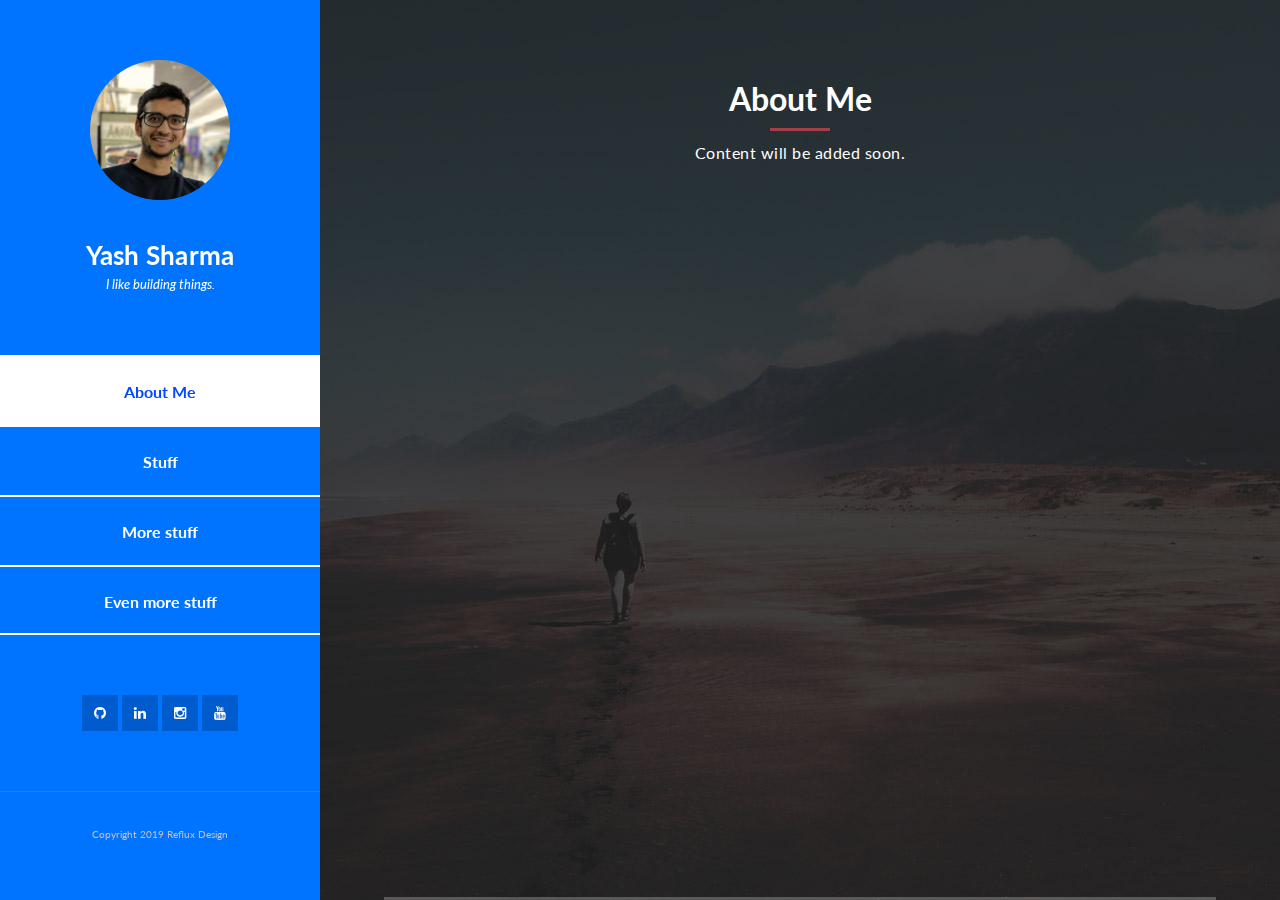
<file: index.html>
<!DOCTYPE html>
<html lang="en">
  <head>
    <meta charset="utf-8" />
    <meta
      name="viewport"
      content="width=device-width, initial-scale=1, shrink-to-fit=no"
    />
    <meta name="description" content="Portfolio" />
    <meta name="author" content="Yash Sharma" />
    <link
      href="https://fonts.googleapis.com/css?family=Lato:100,300,400,700,900"
      rel="stylesheet"
    />

    <title>Yash Sharma</title>
    <!-- Bootstrap core CSS -->
    <link href="vendor/bootstrap/css/bootstrap.min.css" rel="stylesheet" />

    <!-- Additional CSS Files -->
    <link rel="stylesheet" href="assets/css/fontawesome.css" />
    <link rel="stylesheet" href="assets/css/templatemo-style.css" />
    <link rel="stylesheet" href="assets/css/owl.css" />
    <link rel="stylesheet" href="assets/css/lightbox.css" />
  </head>

  <body>
    <div id="page-wraper">
      <!-- Sidebar Menu -->
      <div class="responsive-nav">
        <i class="fa fa-bars" id="menu-toggle"></i>
        <div id="menu" class="menu">
          <i class="fa fa-times" id="menu-close"></i>
          <div class="container">
            <div class="image">
              <a href="#"><img src="assets/images/yash.jpg" alt="" /></a>
            </div>
            <div class="author-content">
              <h4>Yash Sharma</h4>
              <span>I like building things.</span>
            </div>
            <nav class="main-nav" role="navigation">
              <ul class="main-menu">
                <li><a href="#section1">About Me</a></li>
                <li><a href="#section2">Stuff</a></li>
                <li><a href="#section3">More stuff</a></li>
                <li><a href="#section4">Even more stuff</a></li>
              </ul>
            </nav>
            <div class="social-network">
              <ul class="soial-icons">
                <li>
                  <a href="https://github.com/yash91sharma/" target="_blank"
                    ><i class="fa fa-github"></i></a>
                </li>
                <li>
                  <a href="https://www.linkedin.com/in/yash-sharma/" target="_blank"
                    ><i class="fa fa-linkedin"></i></a>
                </li>
                <li>
                  <a href="https://www.instagram.com/yash.rgb/" target="_blank"
                    ><i class="fa fa-instagram"></i></a>
                </li>
                <li>
                  <a href="https://www.youtube.com/@YashMakes/" target="_blank"
                    ><i class="fa fa-youtube"></i></a>
                </li>
              </ul>
            </div>
            <div class="copyright-text">
              <p>Copyright 2019 Reflux Design</p>
            </div>
          </div>
        </div>
      </div>

      <section class="section about-me" data-section="section1">
        <div class="container">
          <div class="section-heading">
            <h2>About Me</h2>
            <div class="line-dec"></div>
            <span
              >Content will be added soon.</span
            >
          </div>
        </div>
      </section>
    </div>

    <!-- Scripts -->
    <!-- Bootstrap core JavaScript -->
    <script src="vendor/jquery/jquery.min.js"></script>
    <script src="vendor/bootstrap/js/bootstrap.bundle.min.js"></script>

    <script src="assets/js/isotope.min.js"></script>
    <script src="assets/js/owl-carousel.js"></script>
    <script src="assets/js/lightbox.js"></script>
    <script src="assets/js/custom.js"></script>
    <script>
      //according to loftblog tut
      $(".main-menu li:first").addClass("active");

      var showSection = function showSection(section, isAnimate) {
        var direction = section.replace(/#/, ""),
          reqSection = $(".section").filter(
            '[data-section="' + direction + '"]'
          ),
          reqSectionPos = reqSection.offset().top - 0;

        if (isAnimate) {
          $("body, html").animate(
            {
              scrollTop: reqSectionPos
            },
            800
          );
        } else {
          $("body, html").scrollTop(reqSectionPos);
        }
      };

      var checkSection = function checkSection() {
        $(".section").each(function() {
          var $this = $(this),
            topEdge = $this.offset().top - 80,
            bottomEdge = topEdge + $this.height(),
            wScroll = $(window).scrollTop();
          if (topEdge < wScroll && bottomEdge > wScroll) {
            var currentId = $this.data("section"),
              reqLink = $("a").filter("[href*=\\#" + currentId + "]");
            reqLink
              .closest("li")
              .addClass("active")
              .siblings()
              .removeClass("active");
          }
        });
      };

      $(".main-menu").on("click", "a", function(e) {
        e.preventDefault();
        showSection($(this).attr("href"), true);
      });

      $(window).scroll(function() {
        checkSection();
      });
    </script>
  </body>
</html>
</file>
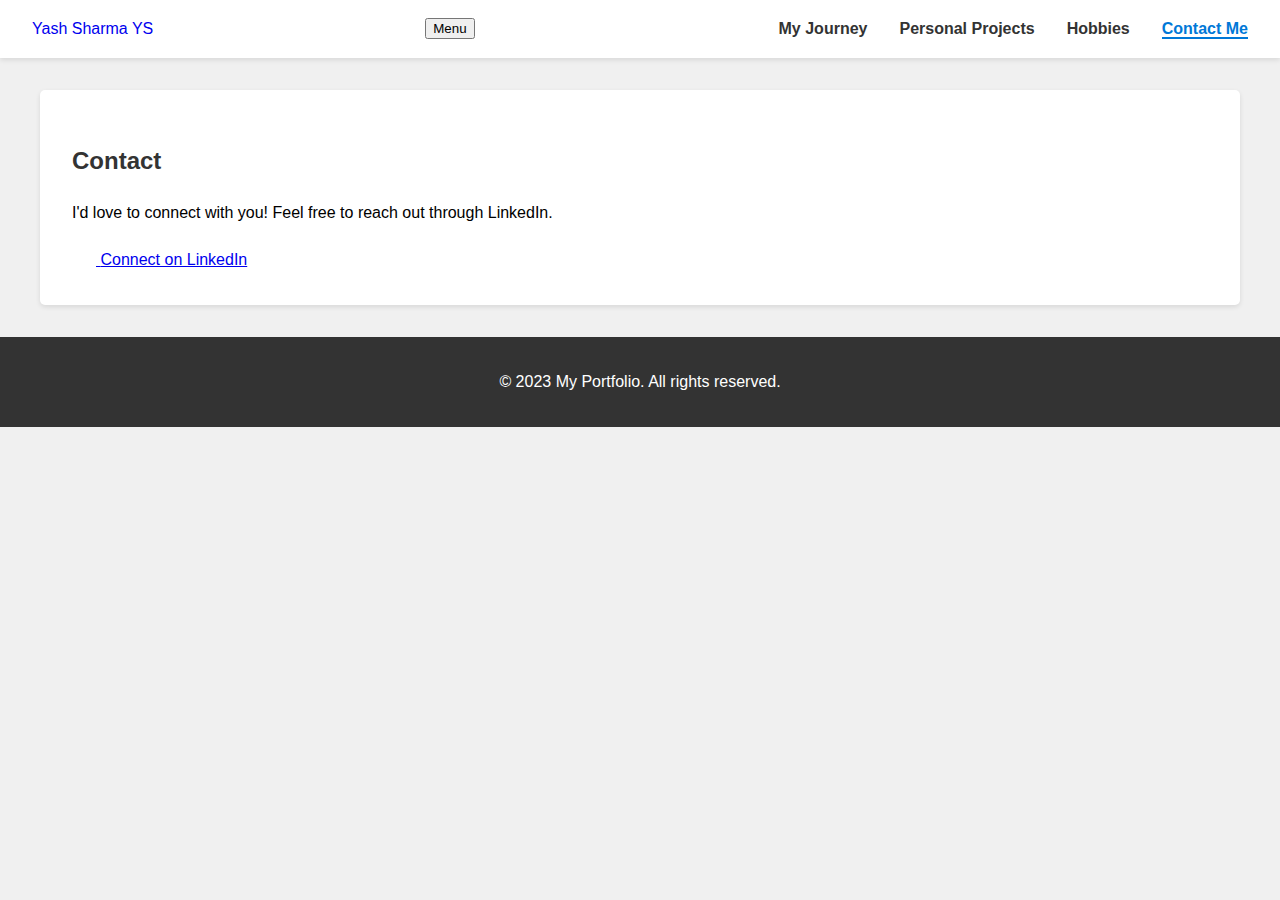
<file: pages/contact.html>
<!DOCTYPE html>
<html lang="en">

<head>
    <meta charset="UTF-8">
    <meta name="viewport" content="width=device-width, initial-scale=1.0">
    <title>Contact</title>
    <link rel="stylesheet" href="../css/normalize.css">
    <link rel="stylesheet" href="../css/main.css">
</head>

<body>
    <div id="header-placeholder"></div>

    <main>
        <section>
            <h2>Contact</h2>
            <p>I'd love to connect with you! Feel free to reach out through LinkedIn.</p>

            <div class="contact-links">
                <a href="https://www.linkedin.com/in/yash-sharma/" target="_blank" rel="noopener noreferrer"
                    class="contact-link linkedin-link">
                    <svg class="contact-icon linkedin-icon" width="24" height="24" viewBox="0 0 24 24" fill="none"
                        xmlns="http://www.w3.org/2000/svg">
                        <path
                            d="M20.447 20.452h-3.554v-5.569c0-1.328-.027-3.037-1.852-3.037-1.853 0-2.136 1.445-2.136 2.939v5.667H9.351V9h3.414v1.561h.046c.477-.9 1.637-1.85 3.37-1.85 3.601 0 4.267 2.37 4.267 5.455v6.286zM5.337 7.433c-1.144 0-2.063-.926-2.063-2.065 0-1.138.92-2.063 2.063-2.063 1.14 0 2.064.925 2.064 2.063 0 1.139-.925 2.065-2.064 2.065zm1.782 13.019H3.555V9h3.564v11.452zM22.225 0H1.771C.792 0 0 .774 0 1.729v20.542C0 23.227.792 24 1.771 24h20.451C23.2 24 24 23.227 24 22.271V1.729C24 .774 23.2 0 22.222 0h.003z" />
                    </svg>
                    <span class="contact-text">Connect on LinkedIn</span>
                </a>
            </div>
        </section>
    </main>

    <div id="footer-placeholder"></div>

    <script src="../js/templates.js"></script>
    <script>
        document.addEventListener("DOMContentLoaded", function () {
            loadHeader();
            loadFooter();
        });
    </script>
</body>

</html>
</file>
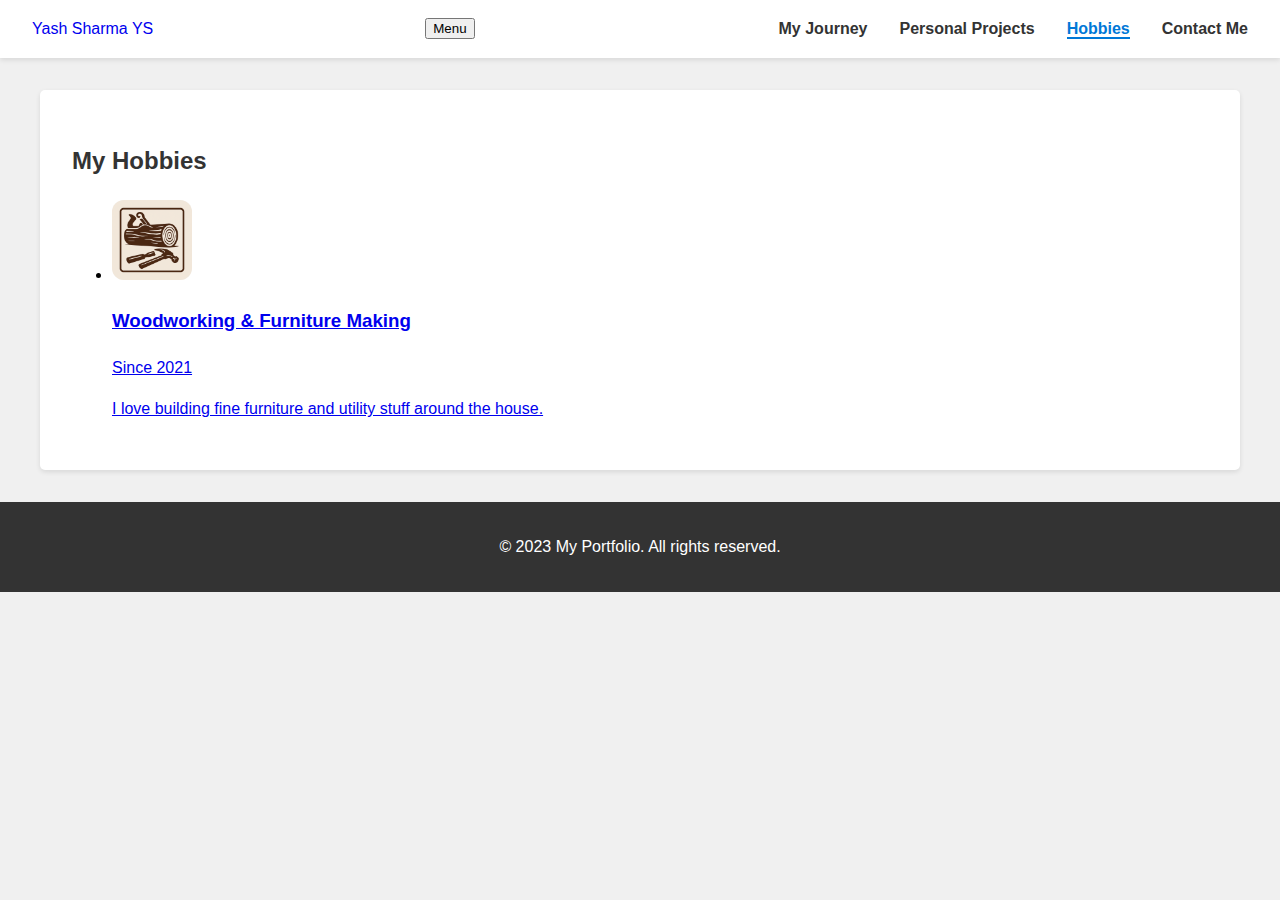
<file: pages/hobbies.html>
<!DOCTYPE html>
<html lang="en">

<head>
    <meta charset="UTF-8">
    <meta name="viewport" content="width=device-width, initial-scale=1.0">
    <title>Hobbies</title>
    <link rel="stylesheet" href="../css/normalize.css">
    <link rel="stylesheet" href="../css/main.css">
</head>

<body>
    <div id="header-placeholder"></div>

    <main>
        <section>
            <h2>My Hobbies</h2>
            <ul class="project-list">
                <li class="project-item">
                    <a href="woodworking.html" class="project-link">
                        <img src="../assets/woodworking.png" alt="Woodworking and Furniture Making"
                            class="project-thumb"
                            style="width:80px;height:80px;object-fit:cover;background:#f5f5f5;border-radius:12px;">
                        <div class="project-info">
                            <h3>Woodworking & Furniture Making</h3>
                            <span class="project-date">Since 2021</span>
                            <p class="project-brief">I love building fine furniture and utility stuff around the house.
                            </p>
                        </div>
                    </a>
                </li>
                <!-- Add more hobbies here in the future -->
            </ul>
        </section>
    </main>

    <div id="footer-placeholder"></div>

    <script src="../js/templates.js"></script>
    <script>
        document.addEventListener("DOMContentLoaded", function () {
            loadHeader();
            loadFooter();
        });
    </script>
</body>

</html>
</file>
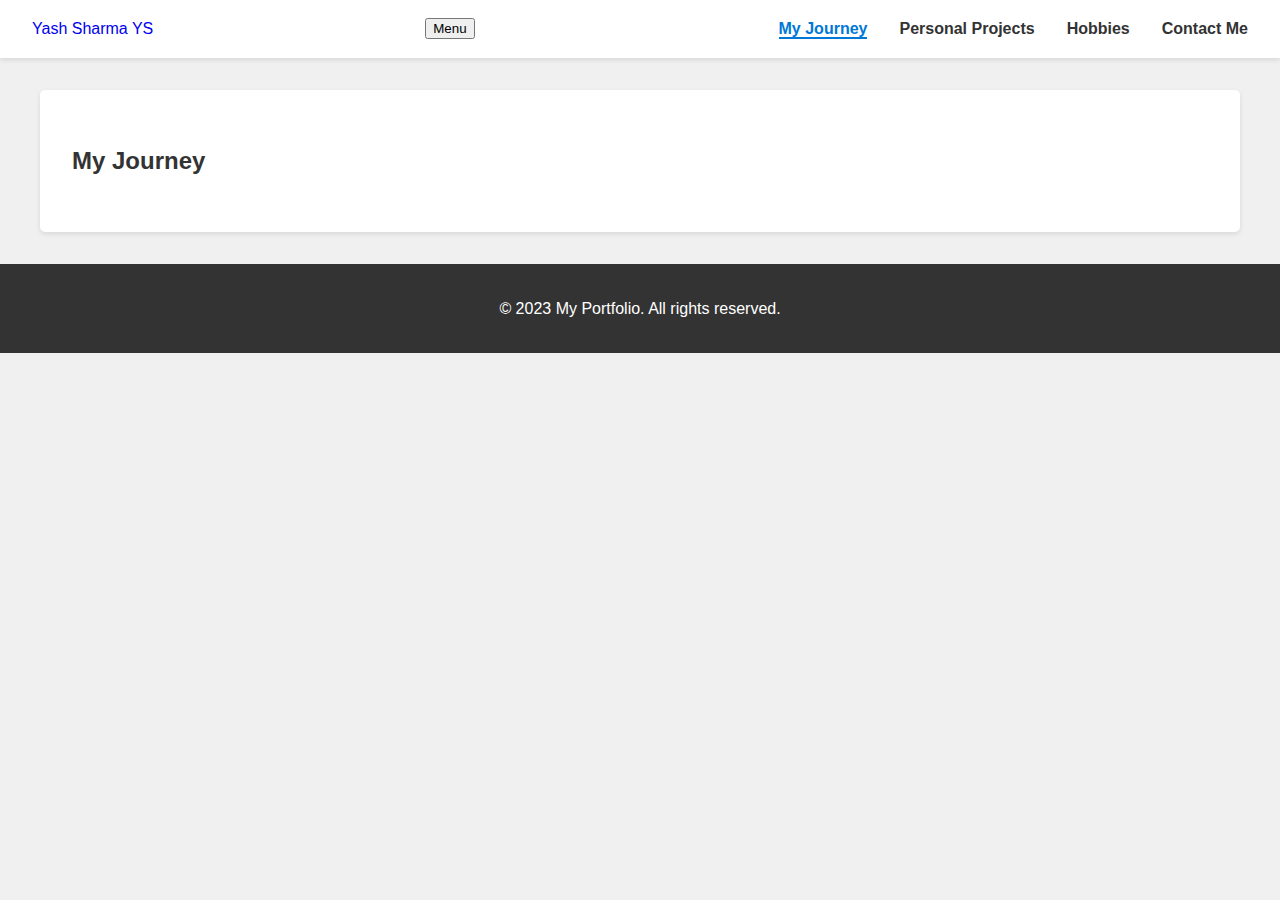
<file: pages/journey.html>
<!DOCTYPE html>
<html lang="en">
<head>
    <meta charset="UTF-8">
    <meta name="viewport" content="width=device-width, initial-scale=1.0">
    <title>My Journey - My Portfolio</title>
    <link rel="stylesheet" href="../css/normalize.css">
    <link rel="stylesheet" href="../css/main.css">
</head>
<body>
    <div id="header-placeholder"></div>
    
    <main>
        <section>
            <h2>My Journey</h2>
            <!-- Page specific content -->
        </section>
    </main>
    
    <div id="footer-placeholder"></div>
    
    <script src="../js/templates.js"></script>
    <script>
        document.addEventListener("DOMContentLoaded", function() {
            loadHeader();
            loadFooter();
        });
    </script>
</body>
</html>
</file>
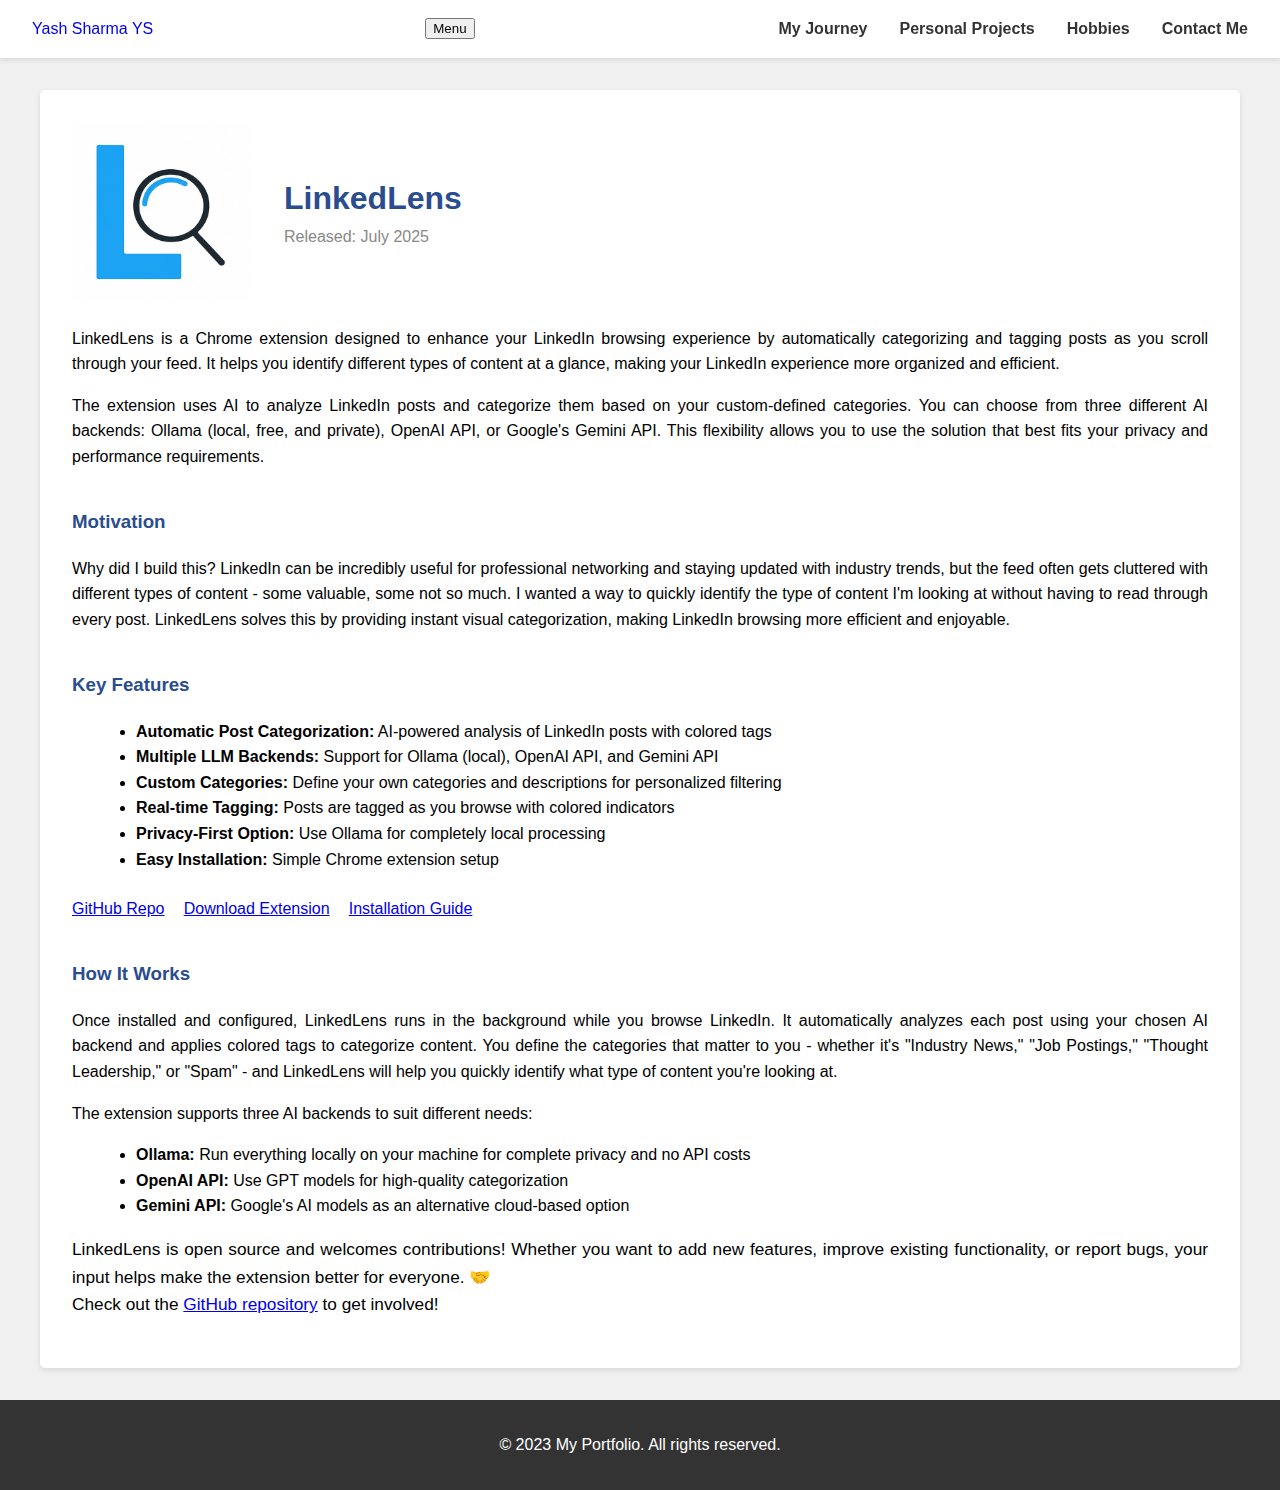
<file: pages/linkedlens.html>
<!DOCTYPE html>
<html lang="en">

<head>
  <meta charset="UTF-8">
  <meta name="viewport" content="width=device-width, initial-scale=1.0">
  <title>LinkedLens - Project Details</title>
  <link rel="stylesheet" href="../css/normalize.css">
  <link rel="stylesheet" href="../css/main.css">
</head>

<body>
  <div id="header-placeholder"></div>
  <main>
    <section>
      <div style="display:flex; align-items:center; gap:2em; flex-wrap:wrap;">
        <img src="../assets/LinkedLens.png" alt="LinkedLens logo" class="project-detail-image"
          style="max-width:180px; margin-bottom:0; flex-shrink:0;">
        <div>
          <h2 style="font-size:2em; color:var(--main-color, #2a4d8f); margin:0;">LinkedLens</h2>
          <span class="project-date" style="font-size:1em; color:#888; margin-top:0.1em;">Released: July 2025</span>
        </div>
      </div>
      <div style="margin-top:1.5em; text-align:justify;">
        <p>LinkedLens is a Chrome extension designed to enhance your LinkedIn browsing experience by automatically
          categorizing and tagging posts as you scroll through your feed. It helps you identify different types of
          content at a glance, making your LinkedIn experience more organized and efficient.</p>

        <p>The extension uses AI to analyze LinkedIn posts and categorize them based on your custom-defined categories.
          You can choose from three different AI backends: Ollama (local, free, and private), OpenAI API, or Google's
          Gemini API. This flexibility allows you to use the solution that best fits your privacy and performance
          requirements.</p>

        <h3 style="color:var(--main-color, #2a4d8f); margin-top:2em;">Motivation</h3>
        <p>Why did I build this? LinkedIn can be incredibly useful for professional networking and staying updated with
          industry trends, but the feed often gets cluttered with different types of content - some valuable, some not
          so much. I wanted a way to quickly identify the type of content I'm looking at without having to read through
          every post. LinkedLens solves this by providing instant visual categorization, making LinkedIn browsing more
          efficient and enjoyable.</p>

        <h3 style="color:var(--main-color, #2a4d8f); margin-top:2em;">Key Features</h3>
        <ul style="margin-left:1.5em;">
          <li><strong>Automatic Post Categorization:</strong> AI-powered analysis of LinkedIn posts with colored tags
          </li>
          <li><strong>Multiple LLM Backends:</strong> Support for Ollama (local), OpenAI API, and Gemini API</li>
          <li><strong>Custom Categories:</strong> Define your own categories and descriptions for personalized filtering
          </li>
          <li><strong>Real-time Tagging:</strong> Posts are tagged as you browse with colored indicators</li>
          <li><strong>Privacy-First Option:</strong> Use Ollama for completely local processing</li>
          <li><strong>Easy Installation:</strong> Simple Chrome extension setup</li>
        </ul>

        <nav aria-label="Project Links">
          <ul class="project-links"
            style="list-style:none; padding:0; margin:1.5em 0 0 0; display:flex; flex-direction:row; align-items:center; gap:1.2em; justify-content:flex-start;">
            <li>
              <a href="https://github.com/yash91sharma/LinkedLens" target="_blank" rel="noopener noreferrer"
                class="project-link-btn">GitHub Repo</a>
            </li>
            <li>
              <a href="https://github.com/yash91sharma/LinkedLens/releases" target="_blank" rel="noopener noreferrer"
                class="project-link-btn">Download Extension</a>
            </li>
            <li>
              <a href="https://github.com/yash91sharma/LinkedLens#how-to-use" target="_blank" rel="noopener noreferrer"
                class="project-link-btn">Installation Guide</a>
            </li>
          </ul>
        </nav>

        <h3 style="color:var(--main-color, #2a4d8f); margin-top:2em;">How It Works</h3>
        <p>Once installed and configured, LinkedLens runs in the background while you browse LinkedIn. It automatically
          analyzes each post using your chosen AI backend and applies colored tags to categorize content. You define the
          categories that matter to you - whether it's "Industry News," "Job Postings," "Thought Leadership," or "Spam"
          - and LinkedLens will help you quickly identify what type of content you're looking at.</p>

        <p>The extension supports three AI backends to suit different needs:</p>
        <ul style="margin-left:1.5em;">
          <li><strong>Ollama:</strong> Run everything locally on your machine for complete privacy and no API costs</li>
          <li><strong>OpenAI API:</strong> Use GPT models for high-quality categorization</li>
          <li><strong>Gemini API:</strong> Google's AI models as an alternative cloud-based option</li>
        </ul>

        <p style="font-size:1.08em;">LinkedLens is open source and welcomes contributions! Whether you want to add
          new features, improve existing functionality, or report bugs, your input helps make the extension better for
          everyone. 🤝<br>
          Check out the <a href="https://github.com/yash91sharma/LinkedLens" target="_blank"
            rel="noopener noreferrer">GitHub repository</a> to get involved!
        </p>
      </div>
    </section>
  </main>
  <div id="footer-placeholder"></div>
  <script src="../js/templates.js" defer></script>
  <script>
    document.addEventListener("DOMContentLoaded", function () {
      loadHeader();
      loadFooter();
    });
  </script>
</body>

</html>
</file>
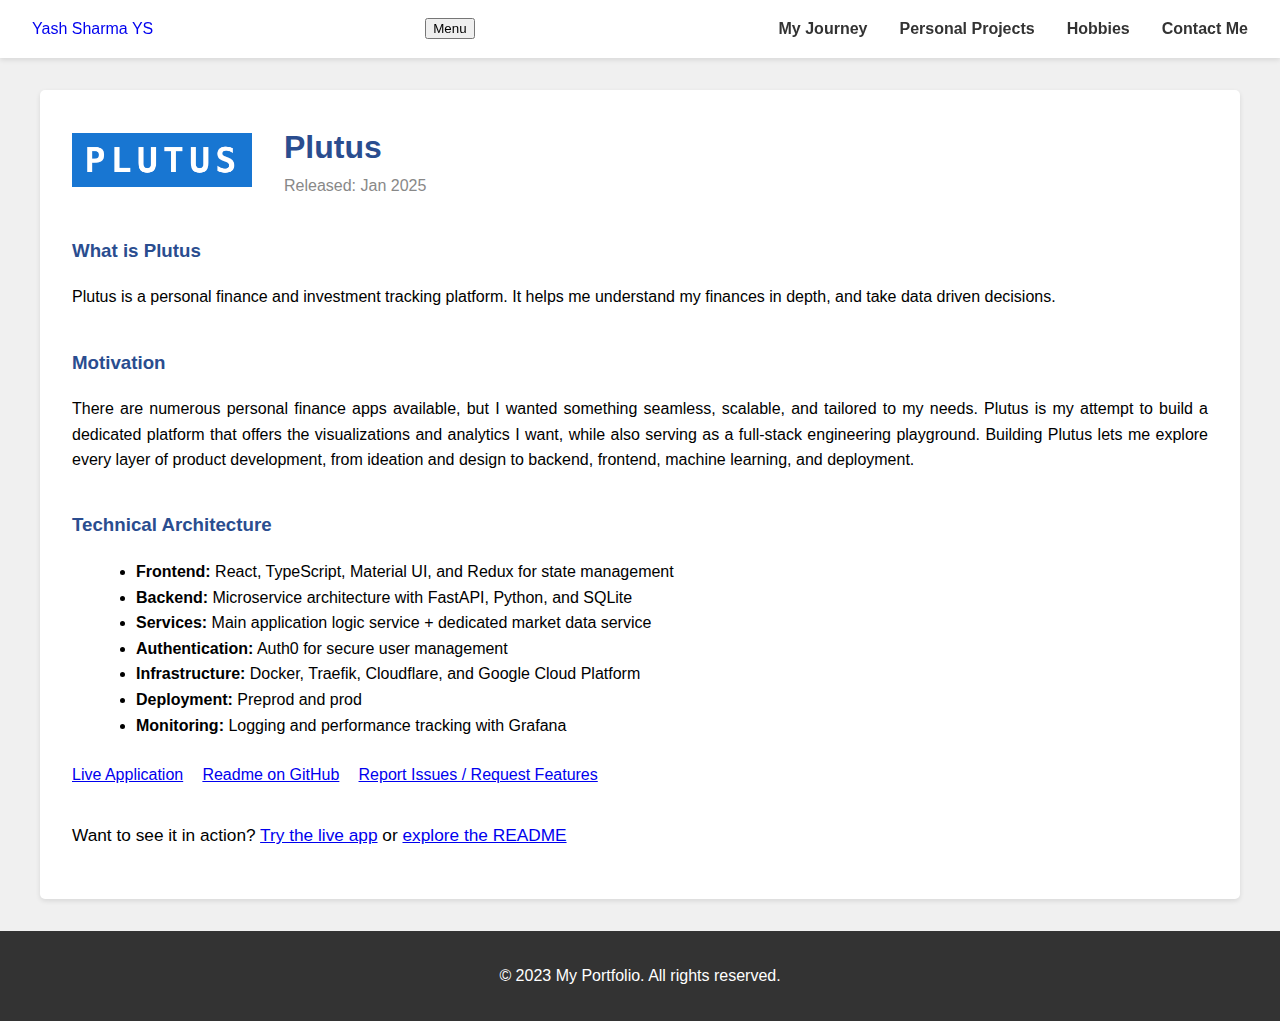
<file: pages/plutus.html>
<!DOCTYPE html>
<html lang="en">

<head>
  <meta charset="UTF-8">
  <meta name="viewport" content="width=device-width, initial-scale=1.0">
  <title>Plutus - Personal Finance App</title>
  <link rel="stylesheet" href="../css/normalize.css">
  <link rel="stylesheet" href="../css/main.css">
</head>

<body>
  <div id="header-placeholder"></div>
  <main>
    <section>
      <div style="display:flex; align-items:center; gap:2em; flex-wrap:wrap;">
        <img src="../assets/plutus.png" alt="Plutus logo" class="project-detail-image"
          style="max-width:180px; margin-bottom:0; flex-shrink:0;">
        <div>
          <h2 style="font-size:2em; color:var(--main-color, #2a4d8f); margin:0;">Plutus</h2>
          <span class="project-date" style="font-size:1em; color:#888; margin-top:0.1em;">Released: Jan 2025</span>
        </div>
      </div>
      <div style="margin-top:1.5em; text-align:justify;">
        <h3 style="color:var(--main-color, #2a4d8f); margin-top:2em;">What is Plutus</h3>
        <p>
          Plutus is a personal finance and investment tracking platform. It helps me understand my finances in depth,
          and take data driven decisions.</p>

        <h3 style="color:var(--main-color, #2a4d8f); margin-top:2em;">Motivation</h3>
        <p>
          There are numerous personal finance apps available, but I wanted something
          seamless, scalable, and tailored to my needs. Plutus is my attempt to build a dedicated platform that offers
          the visualizations and analytics I want, while also serving as a full-stack engineering playground.
          Building Plutus lets me explore every layer of product development, from ideation and design to backend,
          frontend, machine learning, and deployment.</p>

        <h3 style="color:var(--main-color, #2a4d8f); margin-top:2em;">Technical Architecture</h3>
        <ul style="margin-left: 1.5em;">
          <li><strong>Frontend:</strong> React, TypeScript, Material UI, and Redux for state management</li>
          <li><strong>Backend:</strong> Microservice architecture with FastAPI, Python, and SQLite</li>
          <li><strong>Services:</strong> Main application logic service + dedicated market data service</li>
          <li><strong>Authentication:</strong> Auth0 for secure user management</li>
          <li><strong>Infrastructure:</strong> Docker, Traefik, Cloudflare, and Google Cloud Platform</li>
          <li><strong>Deployment:</strong> Preprod and prod</li>
          <li><strong>Monitoring:</strong> Logging and performance tracking with Grafana</li>
        </ul>

        <nav aria-label="Project Links">
          <ul class="project-links"
            style="list-style:none; padding:0; margin:1.5em 0 0 0; display:flex; flex-direction:row; align-items:center; gap:1.2em; justify-content:flex-start;">
            <li>
              <a href="https://plutus.yashrma.xyz/" target="_blank" rel="noopener noreferrer"
                class="project-link-btn">Live Application</a>
            </li>
            <li>
              <a href="https://github.com/yash91sharma/plutus/blob/main/README.md" target="_blank"
                rel="noopener noreferrer" class="project-link-btn">Readme on GitHub</a>
            </li>
            <li>
              <a href="https://github.com/yash91sharma/plutus/issues" target="_blank" rel="noopener noreferrer"
                class="project-link-btn">Report Issues / Request Features</a>
            </li>
          </ul>
        </nav>
        <p style="font-size:1.08em; margin-top:2em;">Want to see it in action? <a href="https://plutus.yashrma.xyz/"
            target="_blank" rel="noopener noreferrer">Try the live app</a> or <a
            href="https://github.com/yash91sharma/plutus/blob/main/README.md" target="_blank"
            rel="noopener noreferrer">explore the README</a></p>
      </div>
    </section>
  </main>
  <div id="footer-placeholder"></div>
  <script src="../js/templates.js"></script>
  <script>
    document.addEventListener("DOMContentLoaded", function () {
      loadHeader();
      loadFooter();
    });
  </script>
</body>

</html>
</file>
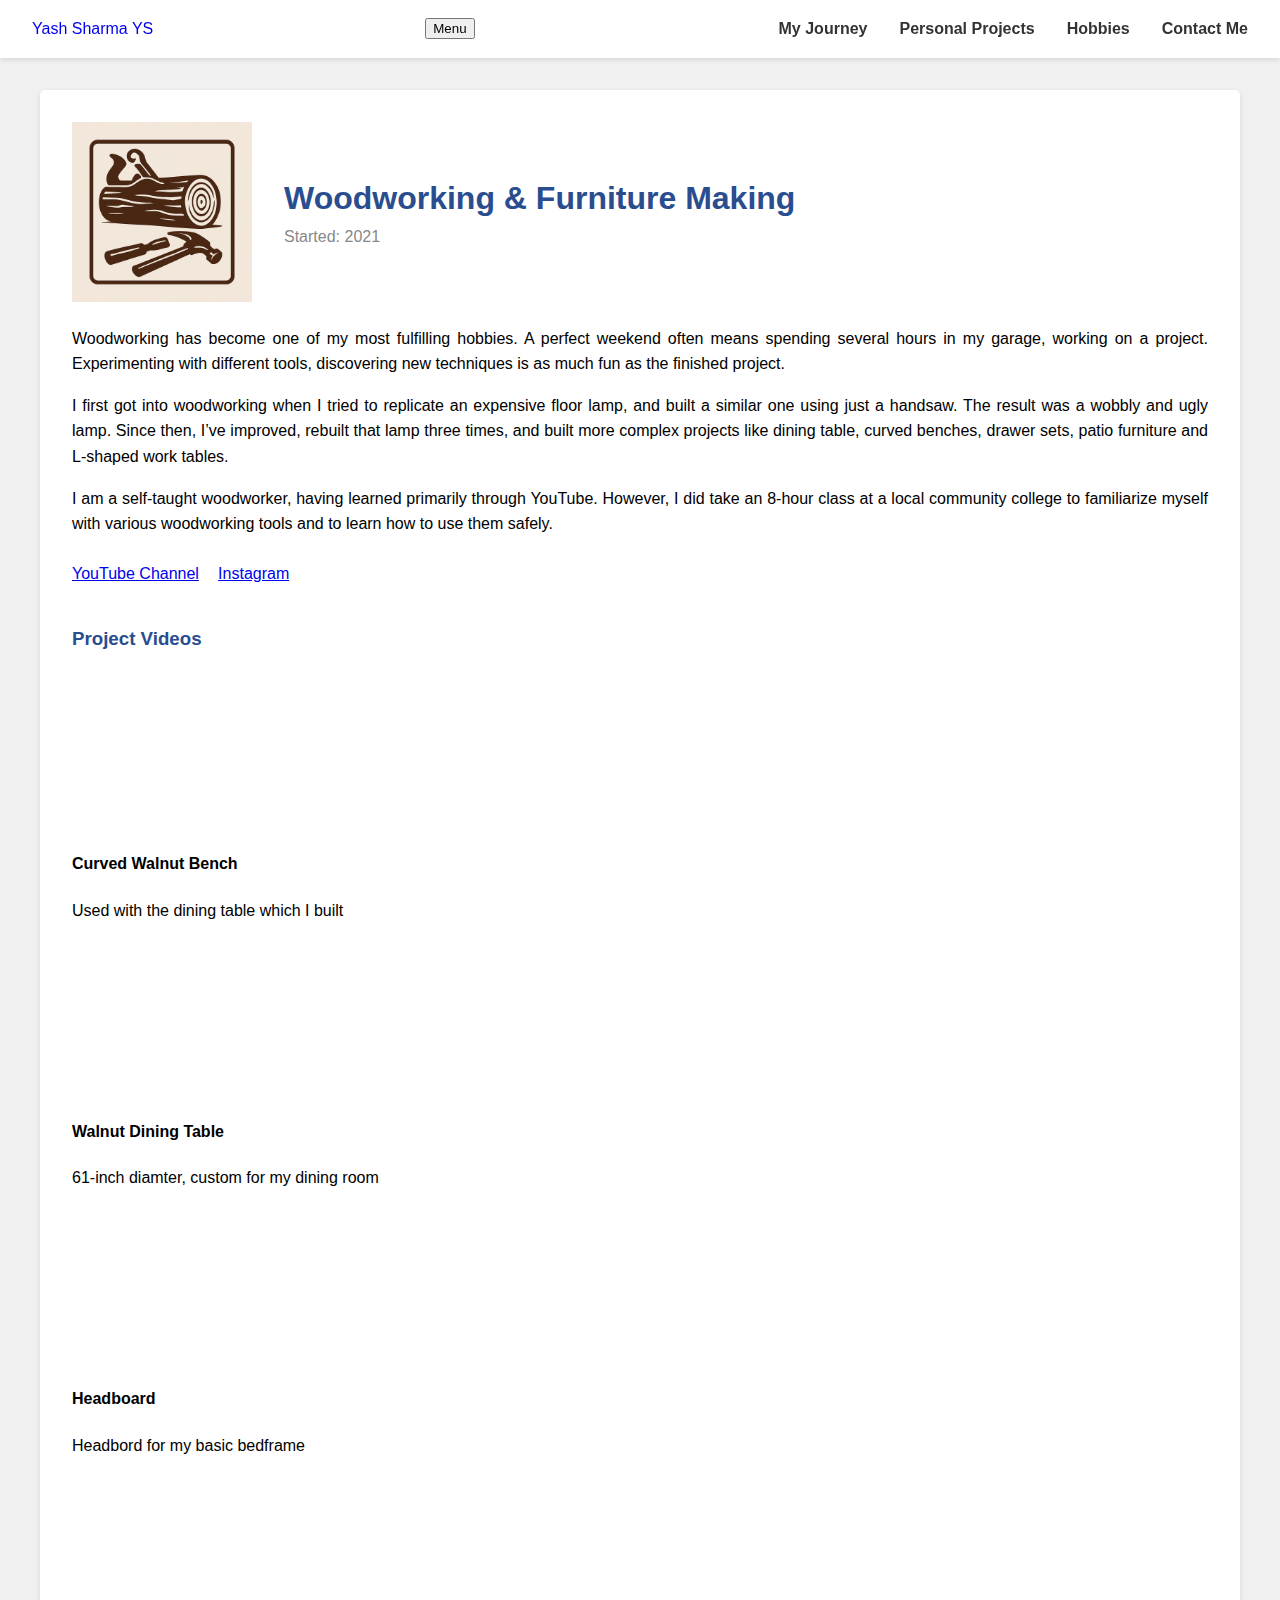
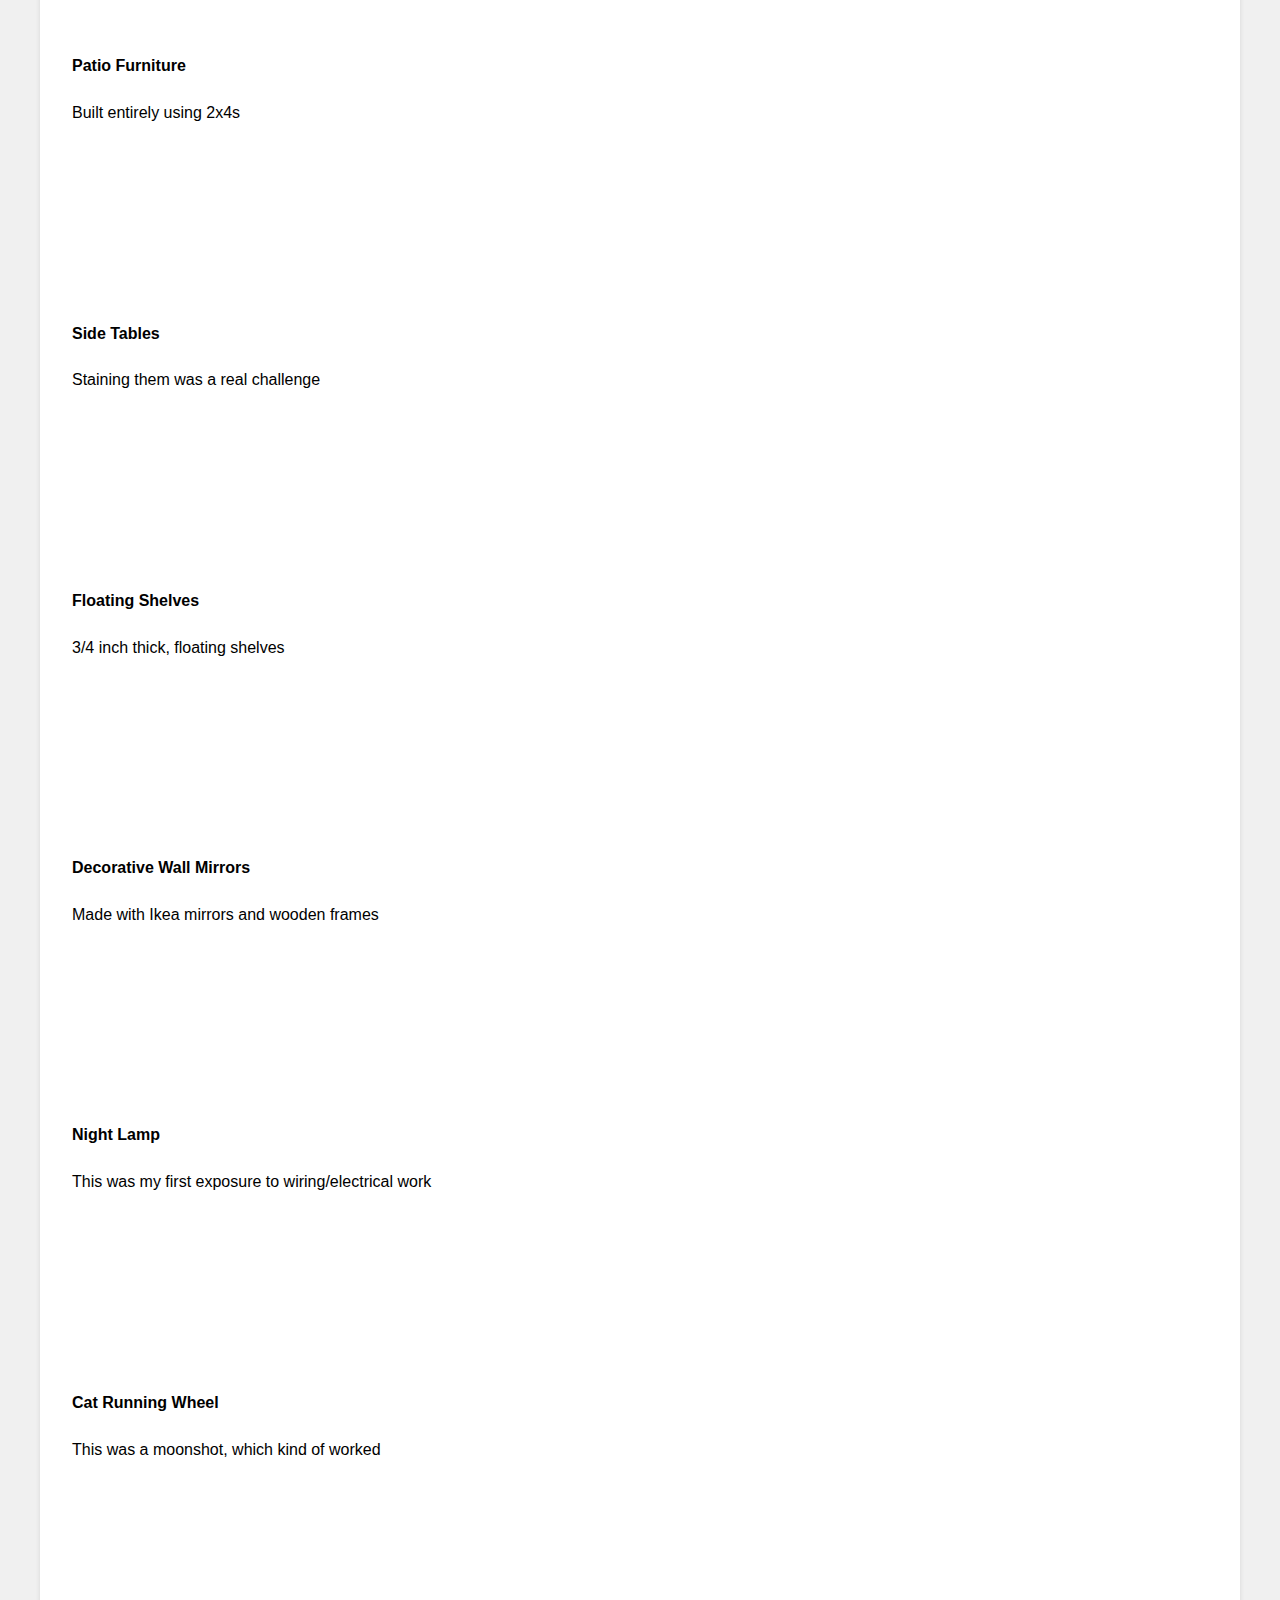
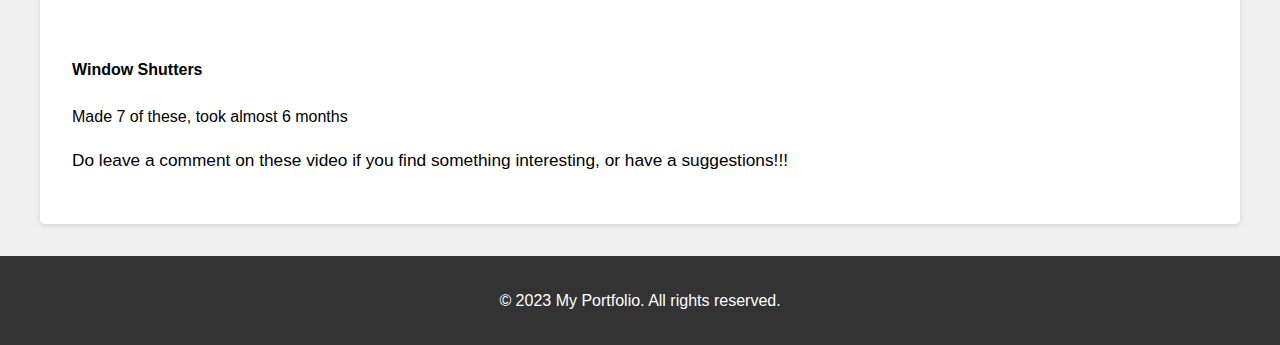
<file: pages/woodworking.html>
<!DOCTYPE html>
<html lang="en">

<head>
  <meta charset="UTF-8">
  <meta name="viewport" content="width=device-width, initial-scale=1.0">
  <title>Woodworking & Furniture Making - Hobby Details</title>
  <link rel="stylesheet" href="../css/normalize.css">
  <link rel="stylesheet" href="../css/main.css?v=2">
</head>

<body>
  <div id="header-placeholder"></div>
  <main>
    <section>
      <div style="display:flex; align-items:center; gap:2em; flex-wrap:wrap;">
        <img src="../assets/woodworking.png" alt="Woodworking tools and furniture" class="project-detail-image"
          style="max-width:180px; margin-bottom:0; flex-shrink:0;">
        <div>
          <h2 style="font-size:2em; color:var(--main-color, #2a4d8f); margin:0;">Woodworking & Furniture Making</h2>
          <span class="project-date" style="font-size:1em; color:#888; margin-top:0.1em;">Started: 2021</span>
        </div>
      </div>
      <div style="margin-top:1.5em; text-align:justify;">
        <p>Woodworking has become one of my most fulfilling hobbies. A perfect weekend often means spending
          several hours in my garage, working on a project. Experimenting with different tools, discovering
          new techniques is as much fun as the finished project.</p>

        <p>I first got into woodworking when I tried to replicate an expensive floor lamp, and built a similar one using
          just a handsaw. The result was a wobbly and ugly lamp. Since then, I’ve improved, rebuilt that
          lamp three times, and built more complex projects like dining table, curved benches, drawer sets, patio
          furniture and L-shaped work tables.</p>

        <p>I am a self-taught woodworker, having learned primarily through YouTube. However, I did take an 8-hour class
          at a local community college to familiarize myself with various woodworking tools and to learn how to use them
          safely.</p>

        <nav aria-label="Channel Links">
          <ul class="project-links"
            style="list-style:none; padding:0; margin:1.5em 0 0 0; display:flex; flex-direction:row; align-items:center; gap:1.2em; justify-content:flex-start;">
            <li>
              <a href="https://www.youtube.com/@yashmakes" target="_blank" rel="noopener noreferrer"
                class="project-link-btn">YouTube Channel</a>
            </li>
            <li>
              <a href="https://www.instagram.com/yash.rgb" target="_blank" rel="noopener noreferrer"
                class="project-link-btn">Instagram</a>
            </li>
          </ul>
        </nav>

        <h3 style="color:var(--main-color, #2a4d8f); margin-top:2em;">Project Videos</h3>
        <div class="hobby-grid">

          <div class="hobby-card">
            <div class="video-container">
              <iframe src="https://www.youtube.com/embed/N-nODJWMZEA" title="Curved Walnut Bench" frameborder="0"
                allow="accelerometer; autoplay; clipboard-write; encrypted-media; gyroscope; picture-in-picture"
                allowfullscreen>
              </iframe>
            </div>
            <h4>Curved Walnut Bench</h4>
            <p>Used with the dining table which I built</p>
          </div>

          <div class="hobby-card">
            <div class="video-container">
              <iframe src="https://www.youtube.com/embed/zjEquHP3pgc" title="Walnut Dining Table" frameborder="0"
                allow="accelerometer; autoplay; clipboard-write; encrypted-media; gyroscope; picture-in-picture"
                allowfullscreen>
              </iframe>
            </div>
            <h4>Walnut Dining Table</h4>
            <p>61-inch diamter, custom for my dining room</p>
          </div>

          <div class="hobby-card">
            <div class="video-container">
              <iframe src="https://www.youtube.com/embed/4GIg8Z6yuNA" title="Headboard" frameborder="0"
                allow="accelerometer; autoplay; clipboard-write; encrypted-media; gyroscope; picture-in-picture"
                allowfullscreen>
              </iframe>
            </div>
            <h4>Headboard</h4>
            <p>Headbord for my basic bedframe</p>
          </div>

          <div class="hobby-card">
            <div class="video-container">
              <iframe src="https://www.youtube.com/embed/A_6p_5ocK_8" title="Patio Furniture" frameborder="0"
                allow="accelerometer; autoplay; clipboard-write; encrypted-media; gyroscope; picture-in-picture"
                allowfullscreen>
              </iframe>
            </div>
            <h4>Patio Furniture</h4>
            <p>Built entirely using 2x4s</p>
          </div>

          <div class="hobby-card">
            <div class="video-container">
              <iframe src="https://www.youtube.com/embed/0vUHJtg79dU" title="Side Tables" frameborder="0"
                allow="accelerometer; autoplay; clipboard-write; encrypted-media; gyroscope; picture-in-picture"
                allowfullscreen>
              </iframe>
            </div>
            <h4>Side Tables</h4>
            <p>Staining them was a real challenge</p>
          </div>

          <div class="hobby-card">
            <div class="video-container">
              <iframe src="https://www.youtube.com/embed/9wQQnK_HdGo" title="Floating Shelves" frameborder="0"
                allow="accelerometer; autoplay; clipboard-write; encrypted-media; gyroscope; picture-in-picture"
                allowfullscreen>
              </iframe>
            </div>
            <h4>Floating Shelves</h4>
            <p>3/4 inch thick, floating shelves</p>
          </div>

          <div class="hobby-card">
            <div class="video-container">
              <iframe src="https://www.youtube.com/embed/Mt12F85gwkI" title="Decorative Wall Mirrors" frameborder="0"
                allow="accelerometer; autoplay; clipboard-write; encrypted-media; gyroscope; picture-in-picture"
                allowfullscreen>
              </iframe>
            </div>
            <h4>Decorative Wall Mirrors</h4>
            <p>Made with Ikea mirrors and wooden frames</p>
          </div>

          <div class="hobby-card">
            <div class="video-container">
              <iframe src="https://www.youtube.com/embed/oCjzNgPgGxU" title="Night Lamp" frameborder="0"
                allow="accelerometer; autoplay; clipboard-write; encrypted-media; gyroscope; picture-in-picture"
                allowfullscreen>
              </iframe>
            </div>
            <h4>Night Lamp</h4>
            <p>This was my first exposure to wiring/electrical work</p>
          </div>

          <div class="hobby-card">
            <div class="video-container">
              <iframe src="https://www.youtube.com/embed/--Z7r1RIAj4" title="Cat Running Wheel" frameborder="0"
                allow="accelerometer; autoplay; clipboard-write; encrypted-media; gyroscope; picture-in-picture"
                allowfullscreen>
              </iframe>
            </div>
            <h4>Cat Running Wheel</h4>
            <p>This was a moonshot, which kind of worked</p>
          </div>

          <div class="hobby-card">
            <div class="video-container">
              <iframe src="https://www.youtube.com/embed/JTuTvBP4j3w" title="Window Shutters" frameborder="0"
                allow="accelerometer; autoplay; clipboard-write; encrypted-media; gyroscope; picture-in-picture"
                allowfullscreen>
              </iframe>
            </div>
            <h4>Window Shutters</h4>
            <p>Made 7 of these, took almost 6 months</p>
          </div>

        </div>

        <p style="font-size:1.08em;">Do leave a comment on these video if you find something interesting, or have a
          suggestions!!!
        </p>
      </div>
    </section>
  </main>
  <div id="footer-placeholder"></div>
  <script src="../js/templates.js" defer></script>
  <script>
    document.addEventListener("DOMContentLoaded", function () {
      loadHeader();
      loadFooter();
    });
  </script>
</body>

</html>
</file>
<file: css/main.css>
/* Base styles */
body {
  background-color: #f0f0f0; /* Light grey background */
  font-family: Arial, sans-serif;
  line-height: 1.6;
  margin: 0;
  padding: 0;
}

/* Header styles */
.site-header {
  background-color: white;
  box-shadow: 0 2px 5px rgba(0, 0, 0, 0.1);
  display: flex;
  justify-content: space-between;
  align-items: center;
  padding: 1rem 2rem;
  position: sticky;
  top: 0;
  z-index: 100;
}

.logo a {
  text-decoration: none;
}

.logo .name {
  font-size: 1.8rem;
  font-weight: 700;
  color: #333;
  letter-spacing: 0.5px;
  transition: color 0.3s ease;
}

.logo a:hover .name {
  color: #0066cc;
}

.main-nav ul {
  display: flex;
  list-style: none;
  margin: 0;
  padding: 0;
}

.main-nav li {
  margin-left: 2rem;
}

.main-nav a {
  color: #333;
  text-decoration: none;
  font-weight: 600;
  transition: color 0.3s ease;
}

.main-nav a:hover {
  color: #0066cc;
}

/* Main content */
main {
  max-width: 1200px;
  margin: 2rem auto;
  padding: 0 2rem;
}

section {
  background-color: white;
  border-radius: 5px;
  box-shadow: 0 2px 5px rgba(0, 0, 0, 0.1);
  padding: 2rem;
  margin-bottom: 2rem;
}

h1,
h2 {
  color: #333;
}

/* Footer styles */
footer {
  background-color: #333;
  color: white;
  text-align: center;
  padding: 1rem;
  margin-top: 2rem;
}

.main-nav a.active {
  font-weight: bold;
  color: #0078d7; /* Or any highlight color that matches your design */
  border-bottom: 2px solid #0078d7;
}
</file>
<file: assets/css/templatemo-style.css>
/*

Reflux Template

https://templatemo.com/tm-531-reflux

*/

@import url(fontawesome.css);
@import url("https://fonts.googleapis.com/css?family=Lato:100,300,400,700,900");
body {
  font-family: "Lato", sans-serif;
}

#page-wraper {
  background: url(../images/page-bg.jpg) no-repeat center center fixed;
  -webkit-background-size: cover;
  -moz-background-size: cover;
  -o-background-size: cover;
  background-size: cover;
  width: 100%;
}

/* Basic */

body {
  overflow-x: hidden;
}

input,
select,
textarea {
  outline: none;
}

a,
a:hover {
  text-decoration: none;
}

p {
  font-size: 16px;
  line-height: 24px;
  color: #fff;
}

h4 {
  font-size: 26px;
  font-weight: 700;
  color: #fff;
  letter-spacing: 0.25px;
}

img {
  width: 100%;
  overflow: hidden;
}

ul {
  padding: 0;
  margin: 0;
  list-style: none;
}

ul li {
  display: inline-block;
}

html {
  -webkit-box-sizing: border-box;
  -moz-box-sizing: border-box;
  box-sizing: border-box;
}

*,
*:before,
*:after {
  -webkit-box-sizing: inherit;
  -moz-box-sizing: inherit;
  box-sizing: inherit;
}

.clearfix {
  zoom: 1;
}

.clearfix:before,
.clearfix:after {
  content: "";
  display: table;
}

.clearfix:after {
  clear: both;
}

.container {
  margin: 0 auto;
}

.main-nav {
  text-align: center;
}

.main-nav li:last-child a {
  border-bottom: 2px solid #fff;
}

.main-nav li {
  display: block;
}

.main-nav li a {
  height: 70px;
  line-height: 70px;
  display: inline-block;
  font-size: 16px;
  font-weight: 700;
  color: #fff;
  width: 100%;
  transition: all 0.5s;
  border-top: 2px solid #fff;
}

.main-nav li:hover a,
.main-nav li.active a {
  background: #fff;
  color: #0049ff; /* 8c363e */
}

/* Sidebar Menu */

.menu .image {
  margin-top: 60px;
}

.menu .image img {
  width: 140px;
  height: 140px;
  border-radius: 50%;
  text-align: center;
}

.menu .author-content {
  margin: 40px 0px 60px 0px;
}

.menu .author-content h4 {
  margin-bottom: 0px;
}

.menu .author-content span {
  font-size: 13px;
  font-style: italic;
  color: #fff;
}

.menu .social-network {
  margin-top: 60px;
}

.menu .social-network ul li {
  margin: 0 3px;
}

.menu .social-network ul li a {
  width: 40px;
  height: 40px;
  display: inline-block;
  text-align: center;
  line-height: 40px;
  background-color: rgba(0, 0, 0, 0.2);
  color: #fff;
  font-size: 14px;
  transition: all 0.5s;
}

.menu .social-network ul li a:hover {
  background-color: #fff;
  color: #0049ff; /* a43f49 */
}

.menu .copyright-text {
  position: relative;
  margin-top: 60px;
}

.menu .copyright-text p {
  border-top: 1px solid rgba(250, 250, 250, 0.1);
  display: inline-block;
  width: 100%;
  padding-left: 30px;
  padding-right: 30px;
  padding-top: 30px;
  font-size: 10px;
  color: #c2c2c2;
}

.menu:before,
.menu:after {
  content: "";
  display: table;
}

.menu:after {
  clear: both;
}

.menu a {
  text-decoration: none;
  color: inherit;
}

.menu {
  text-align: center;
}

.menu::-webkit-scrollbar {
  display: none;
}

.menu {
  left: 10%;
  -webkit-transition: -webkit-transform 233ms cubic-bezier(0, 0, 0.21, 1);
  -webkit-overflow-scrolling: touch;
  background-color: #0073ff; /* a43f49 */
  box-sizing: border-box;
  height: 100vh;
  max-height: 100vh !important;
  max-width: 80vw !important;
  min-width: 45px !important;
  outline: none;
  overflow-x: hidden !important;
  overflow-y: auto !important;
  padding: 0;
  position: fixed !important;
  top: calc(0px);
  width: 20%;
  will-change: transform;
  z-index: 9999 !important;
}

.menu-toggle {
  color: #fff;
  cursor: pointer;
  font-size: 25px;
  position: fixed;
  right: 25px;
  top: 25px;
}

#menu-toggle {
  z-index: 999;
  cursor: pointer;
  position: fixed;
  top: 0;
  left: 0;
  color: #a43f49;
  background-color: #fff;
  width: 60px;
  height: 60px;
  text-align: center;
  display: inline-block;
  line-height: 60px;
}

.menu-close {
  cursor: pointer;
}

#menu-close {
  cursor: pointer;
  text-align: right;
  color: #a43f49;
  background-color: #fff;
  width: 100%;
  height: 60px;
  text-align: center;
  display: inline-block;
  line-height: 60px;
}

/* Section */

.section {
  color: #fff;
  width: 55%;
  right: 10%;
  left: 35%;
  position: relative;
  min-height: 100vh;
  padding-bottom: 80px;
  border-bottom: 3px solid rgba(250, 250, 250, 0.25);
}

.section-heading {
  text-align: center;
  padding: 80px 45px;
}

.section-heading h2 {
  font-size: 32px;
  font-weight: 700;
  color: #fff;
}

.section-heading .line-dec {
  width: 60px;
  height: 3px;
  background-color: #a43f49;
  margin: 10px auto;
}

.section-heading span {
  margin-top: 5px;
  font-size: 16px;
  color: #fff;
  letter-spacing: 0.5px;
}

/* Buttons */

.white-button a {
  display: inline-block;
  padding: 12px 20px;
  background-color: #fff;
  color: #a43f49;
  font-size: 13px;
  font-weight: 800;
  letter-spacing: 0.5px;
  text-transform: uppercase;
  transition: all 0.5s;
}

.white-button a:hover {
  background-color: #a43f49;
  color: #fff;
}

button {
  display: inline-block;
  padding: 10px 20px;
  background-color: #fff;
  color: #a43f49;
  font-size: 12px;
  font-weight: 800;
  letter-spacing: 0.5px;
  text-transform: uppercase;
  transition: all 0.5s;
  border: none;
  outline: none;
  cursor: pointer;
}

button:hover {
  outline: none;
  background-color: #a43f49;
  color: #fff;
}

/* Left & Right Post */

.right-image-post {
  margin-top: 60px;
  padding-top: 60px;
  border-top: 2px solid rgba(250, 250, 250, 0.1);
}

.left-image img,
.right-image img {
  border-radius: 5px;
}

.right-image-post h4,
.left-image-post h4 {
  margin-top: 30px;
}

.right-image-post p,
.left-image-post p {
  margin-top: 20px;
}

.right-image-post .white-button,
.left-image-post .white-button {
  margin-top: 30px;
}

/* Services */

.my-services .col-md-6 {
  padding-left: 5px;
  padding-right: 5px;
}

.service-item {
  margin-bottom: 10px;
  padding: 50px;
  background-color: rgba(250, 250, 250, 0.1);
  transition: all 0.5s;
}

.service-item h4 {
  transition: all 0.5s;
}

.service-item p {
  transition: all 0.5s;
}

.service-item:hover {
  background-color: rgba(250, 250, 250, 1);
}

.service-item:hover h4 {
  color: #1e1e1e;
}

.service-item:hover p {
  color: #4a4a4a;
}

.service-item .service-icon {
  width: 70px;
  height: 70px;
  display: inline-block;
  margin-bottom: 30px;
  background-size: cover;
  background-repeat: no-repeat;
  transition: all 0.5s;
}

.service-item .first-service-icon {
  background-image: url(../images/first-white-icon.png);
}

.service-item:hover .first-service-icon {
  background-image: url(../images/first-main-icon.png);
}

.service-item .second-service-icon {
  background-image: url(../images/second-white-icon.png);
}

.service-item:hover .second-service-icon {
  background-image: url(../images/second-main-icon.png);
}

.service-item .third-service-icon {
  background-image: url(../images/third-white-icon.png);
}

.service-item:hover .third-service-icon {
  background-image: url(../images/third-main-icon.png);
}

.service-item .fourth-service-icon {
  background-image: url(../images/fourth-white-icon.png);
}

.service-item:hover .fourth-service-icon {
  background-image: url(../images/fourth-main-icon.png);
}

/* My Work */

section.my-work .section-heading {
  text-align: center;
  padding: 80px 45px 50px 45px;
}

.isotope-wrapper {
  position: relative;
  width: 100%;
  margin: auto;
}

.isotope-toolbar input[type="radio"] {
  display: none;
}

.isotope-toolbar span {
  text-transform: capitalize;
  display: inline-block;
  margin-right: 15px;
  padding-bottom: 3px;
  font-size: 15px;
  font-weight: 700;
  border-bottom: 2px solid transparent;
  transform: ease-in-out 0.5s;
  cursor: pointer;
}

.isotope-toolbar input[type="radio"]:checked + span {
  color: #a43f49;
  border-bottom: 2px solid #a43f49;
}

.isotope-box {
  position: relative;
  width: 100%;
}

.isotope-toolbar {
  text-align: center;
  margin: 10px;
}

.isotope-toolbar p {
  border-top: 1px solid #fff;
  padding-top: 15px;
}

.isotope-toolbar a {
  color: #fff;
}

.isotope-item {
  position: relative;
  width: 48%;
  margin: 1%;
  border-bottom: 2px solid rgba(250, 250, 250, 0.1);
  padding-bottom: 30px;
  margin-bottom: 30px;
}

.isotope-item img {
  top: 0;
  left: 0;
  width: 100%;
  height: 100%;
  border-radius: 5px;
}

.lazyload {
  background: #f7f7f7;
}

.lazyloading {
  background: #f7f7f7 url(//afarkas.github.io/lazysizes/assets/imgs/loader.gif)
    no-repeat center;
  min-height: 60px;
}

figure.snip1321 {
  overflow: hidden;
  text-align: center;
  -webkit-perspective: 50em;
  perspective: 50em;
}
figure.snip1321 * {
  -webkit-box-sizing: padding-box;
  box-sizing: padding-box;
  -webkit-transition: all 0.2s ease-out;
  transition: all 0.2s ease-out;
}
figure.snip1321 figcaption {
  top: 50%;
  left: 20px;
  right: 20px;
  position: absolute;
  opacity: 0;
  z-index: 1;
}
figure.snip1321 h4 {
  margin-top: 15px;
  margin-bottom: 5px;
  color: #232323;
}
figure.snip1321 span {
  font-size: 14px;
  font-style: italic;
  display: block;
  color: #7a7a7a;
}
figure.snip1321 i {
  position: relative !important;
  font-size: 18px;
  background-color: #a43f49;
  width: 40px;
  height: 40px;
  display: inline-block;
  text-align: center;
  line-height: 40px;
  border-radius: 5px;
  color: #fff;
}
figure.snip1321:after {
  background-color: #ffffff;
  position: absolute;
  content: "";
  display: block;
  top: 20px;
  left: 20px;
  right: 20px;
  bottom: 20px;
  -webkit-transition: all 0.4s ease-in-out;
  transition: all 0.4s ease-in-out;
  -webkit-transform: rotateX(-90deg);
  transform: rotateX(-90deg);
  -webkit-transform-origin: 50% 50%;
  -ms-transform-origin: 50% 50%;
  transform-origin: 50% 50%;
  opacity: 0;
}
figure.snip1321 a {
  left: 0;
  right: 0;
  top: 0;
  bottom: 0;
  z-index: 1;
}
figure.snip1321:hover figcaption,
figure.snip1321.hover figcaption {
  -webkit-transform: translateY(-50%);
  transform: translateY(-50%);
  opacity: 1;
  -webkit-transition-delay: 0.2s;
  transition-delay: 0.2s;
}
figure.snip1321:hover:after,
figure.snip1321.hover:after {
  -webkit-transform: rotateX(0);
  transform: rotateX(0);
  opacity: 0.9;
}

/* Contact Me */

section.contact-me {
  border-bottom: none;
}

#contact input {
  background-color: rgba(250, 250, 250, 0.1);
  border: 1px solid rgba(250, 250, 250, 1);
  border-radius: 0px;
  margin-bottom: 30px;
  color: #fff;
  font-size: 14px;
  height: 40px;
  line-height: 40px;
  width: 100%;
  padding-left: 15px;
}

#contact input:focus {
  outline: none;
  box-shadow: none;
}

#contact textarea {
  background-color: rgba(250, 250, 250, 0.1);
  border: 1px solid rgba(250, 250, 250, 1);
  border-radius: 0px;
  margin-bottom: 30px;
  color: #fff;
  font-size: 14px;
  height: 180px;
  max-height: 220px;
  line-height: 40px;
  width: 100%;
  padding-left: 15px;
}

#contact textarea:focus {
  outline: none;
  box-shadow: none;
}

#contact {
  text-align: center;
}

@media screen and (max-width: 1680px) {
  .menu {
    left: 5%;
  }

  .section {
    color: #fff;
    width: 65%;
    right: 5%;
    left: 30%;
  }
}

@media screen and (max-width: 1680px) and (min-width: 846px) {
  .menu .social-network ul li a {
    width: 36px;
    height: 36px;
    line-height: 36px;
  }

  .menu .social-network ul li {
    margin: 0;
  }

  .menu .image {
    margin-top: 60px;
  }
}

@media screen and (max-width: 1280px) {
  .menu {
    left: 0%;
  }

  .right-image-post h4,
  .left-image-post h4 {
    margin-top: 0px;
  }

  .right-image-post p,
  .left-image-post p {
    margin-top: 15px;
  }

  .right-image-post .white-button,
  .left-image-post .white-button {
    margin-top: 25px;
  }
}

.menu .container {
  padding-left: 0;
  padding-right: 0;
}

@media screen and (max-width: 1280px) and (min-width: 846px) {
  .menu {
    width: 25%;
  }
}

#menu-toggle,
#menu-close {
  display: none;
}

@media screen and (max-width: 845px) {
  #menu-toggle,
  #menu-close {
    display: inline-block;
  }

  .menu {
    width: 320px;
    -webkit-transform: translateX(-100%) !important;
    transform: translateX(-100%) !important;
    transition: -webkit-transform 233ms cubic-bezier(0, 0, 0.21, 1);
    transition: transform 233ms cubic-bezier(0, 0, 0.21, 1);
    transition: transform 233ms cubic-bezier(0, 0, 0.21, 1),
      -webkit-transform 233ms cubic-bezier(0, 0, 0.21, 1);
  }

  .menu .image {
    margin-top: 40px;
  }

  .menu .image img {
    width: 120px;
    height: 120px;
  }

  .menu .author-content {
    margin: 20px 0px 40px 0px;
  }

  .menu .container {
    padding-left: 15px;
    padding-right: 15px;
  }

  .menu.open {
    display: inline-block;
    -webkit-transform: translateX(0) !important;
    transform: translateX(0) !important;
  }

  .responsive-nav {
    display: inline-block;
  }
  .section {
    width: 94%;
    right: 3%;
    left: 3%;
  }
  .isotope-item {
    width: 94%;
    margin: 3%;
  }
  .left-image-post img {
    margin-bottom: 30px;
  }
  .right-image-post img {
    margin-top: 30px;
  }
  .isotope-item {
    border-bottom: none;
    text-align: center;
  }
  .isotope-toolbar {
    margin-bottom: 20px;
  }
}
</file>
